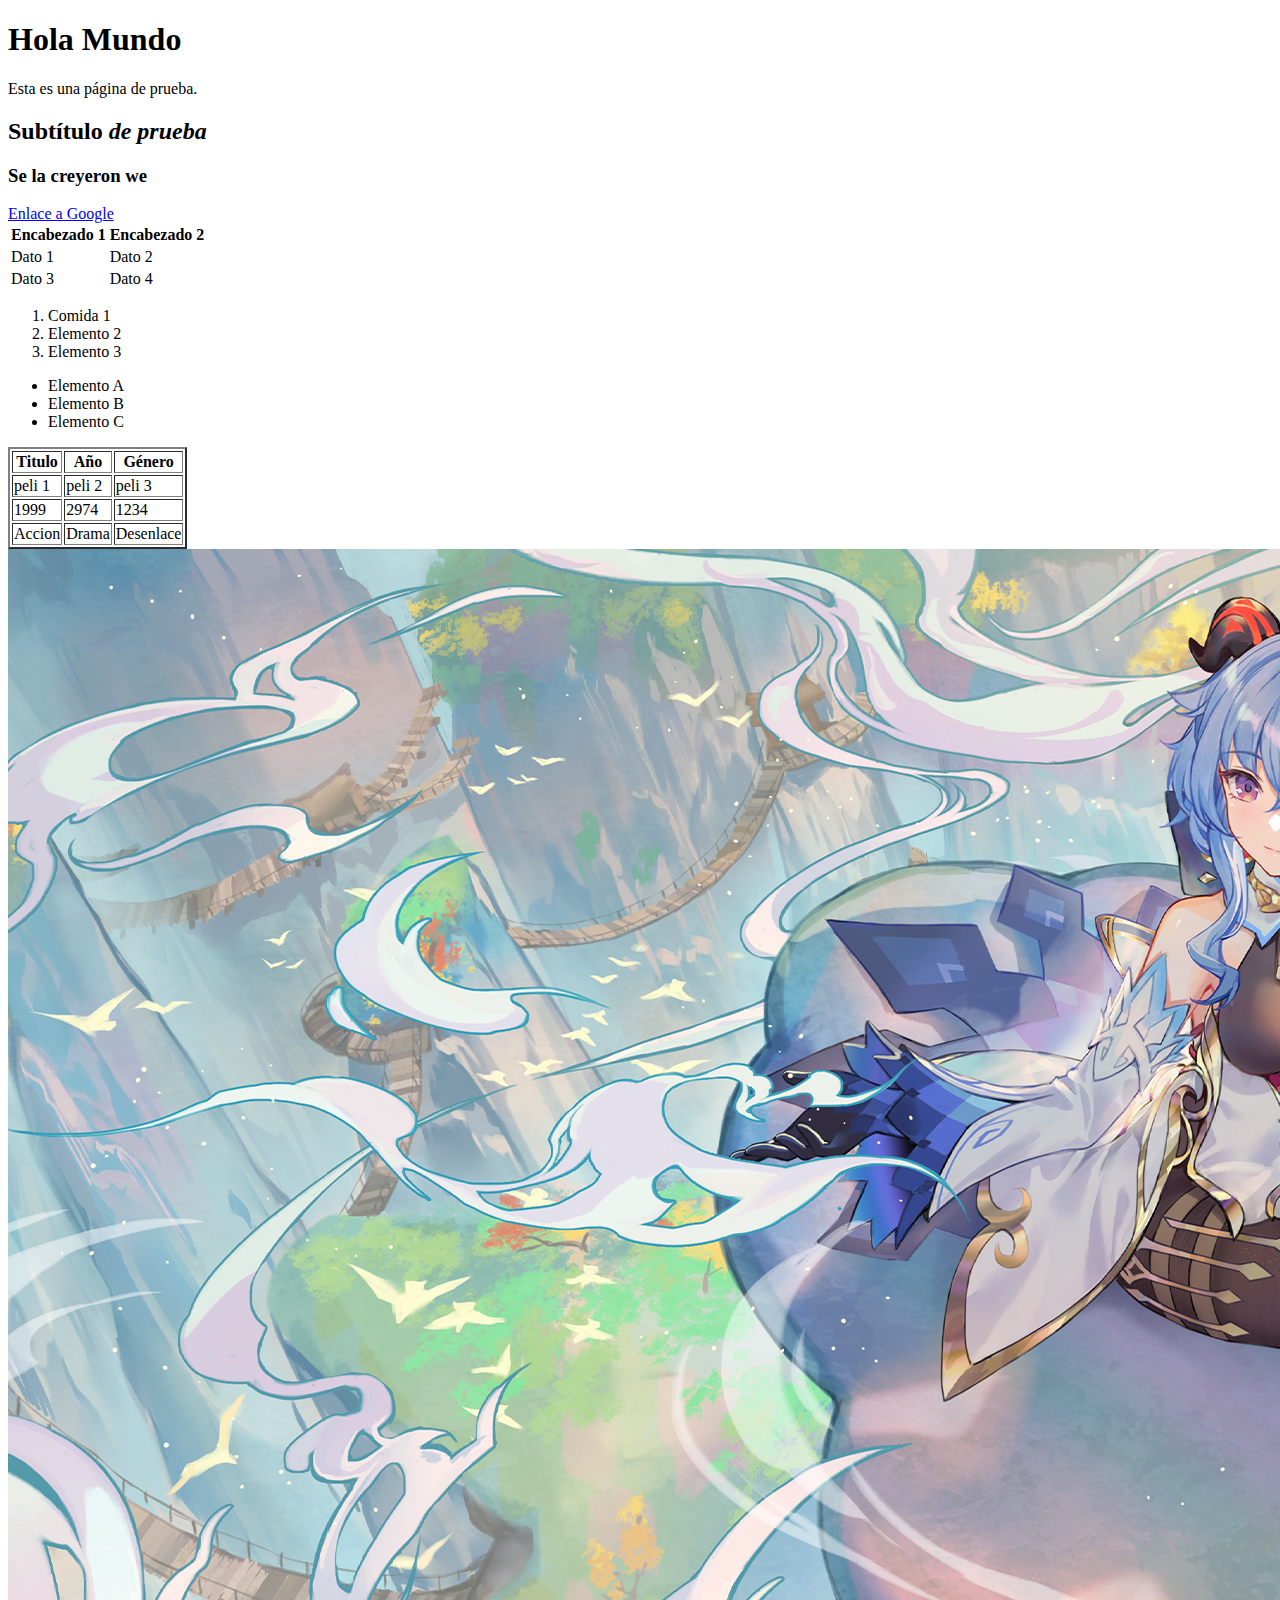
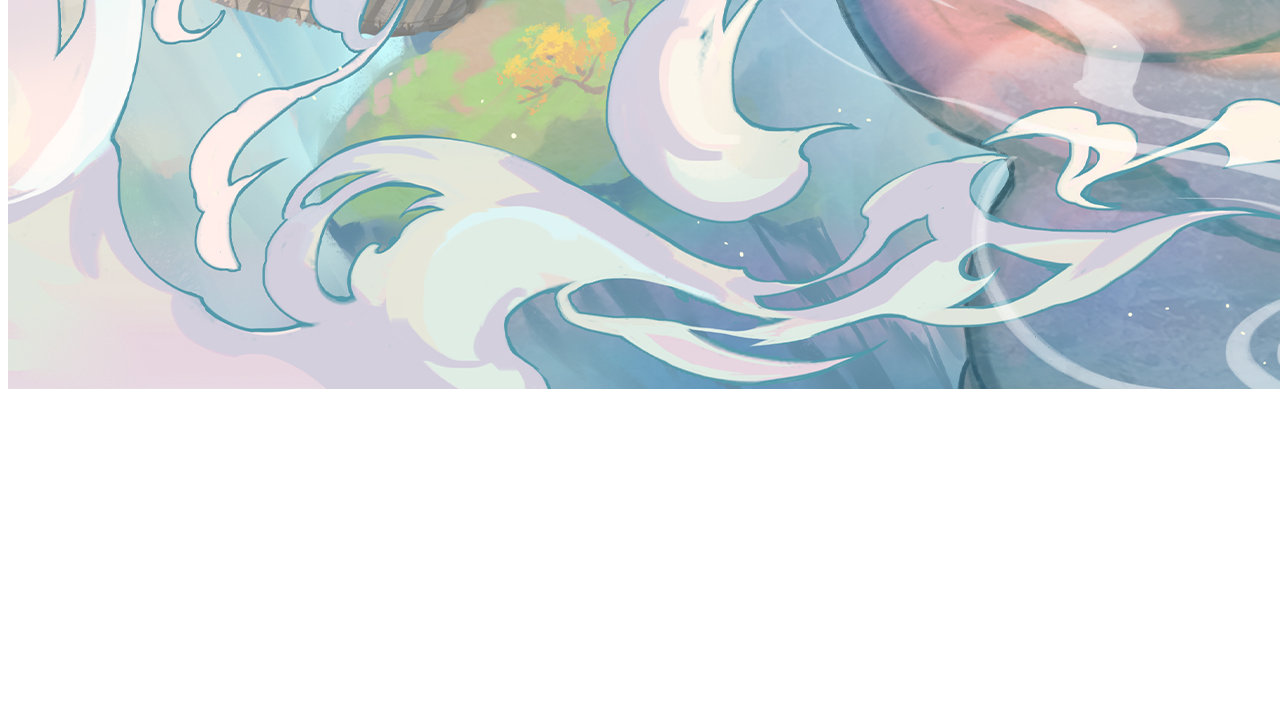
<file: index.html>
<!DOCTYPE html>
<html lang="en">
<head>
    <meta charset="UTF-8">
    <meta name="viewport" content="width=device-width, initial-scale=1.0">
    <title>Document</title>
</head>
<body>
    <h1>Hola Mundo</h1>
    <p>Esta es una página de prueba.</p>
    <h2>Subtítulo <em>de prueba</em></h2>
    <h3>Se la <strong>creyeron</strong> we</h3>
    <a href="https://www.google.com">Enlace a Google</a> <br>

    <table>
        <tr>
            <th>Encabezado 1</th>
            <th>Encabezado 2</th>
        </tr>
        <tr>
            <td>Dato 1</td>
            <td>Dato 2</td>
        </tr>
        <tr>
            <td>Dato 3</td>
            <td>Dato 4</td>
        </tr>
    </table>

    <ol>
        <li>Comida 1</li>
        <li>Elemento 2</li>
        <li>Elemento 3</li>
    </ol>
    <ul>
        <li>Elemento A</li>
        <li>Elemento B</li>
        <li>Elemento C</li>
    </ul>
    <table border="2"> 
        <tr>
            <th>Titulo</th>
            <th>Año</th>
            <th>Género</th>
        </tr>
        <tr>
            <td>peli 1</td>
            <td>peli 2</td>
            <td>peli 3</td>
        </tr>
        <tr>
            <td>1999</td>
            <td>2974</td>
            <td>1234</td>
        </tr>
        <tr>
            <td>Accion</td>
            <td>Drama</td>
            <td>Desenlace</td>
        </tr>
    </table>
    <img src="[6-3]2560x1440.jpg" alt= "la cococabra">
    <iframe width="560" height="315" 
        src="https://youtu.be/Wy38vQ7xzO0?si=65RVB6z8yAhtjnZs" 
        title="YouTube video player"
        frameborder="0" allowfullscreen>
    </iframe>

</body>
</html>
</file>
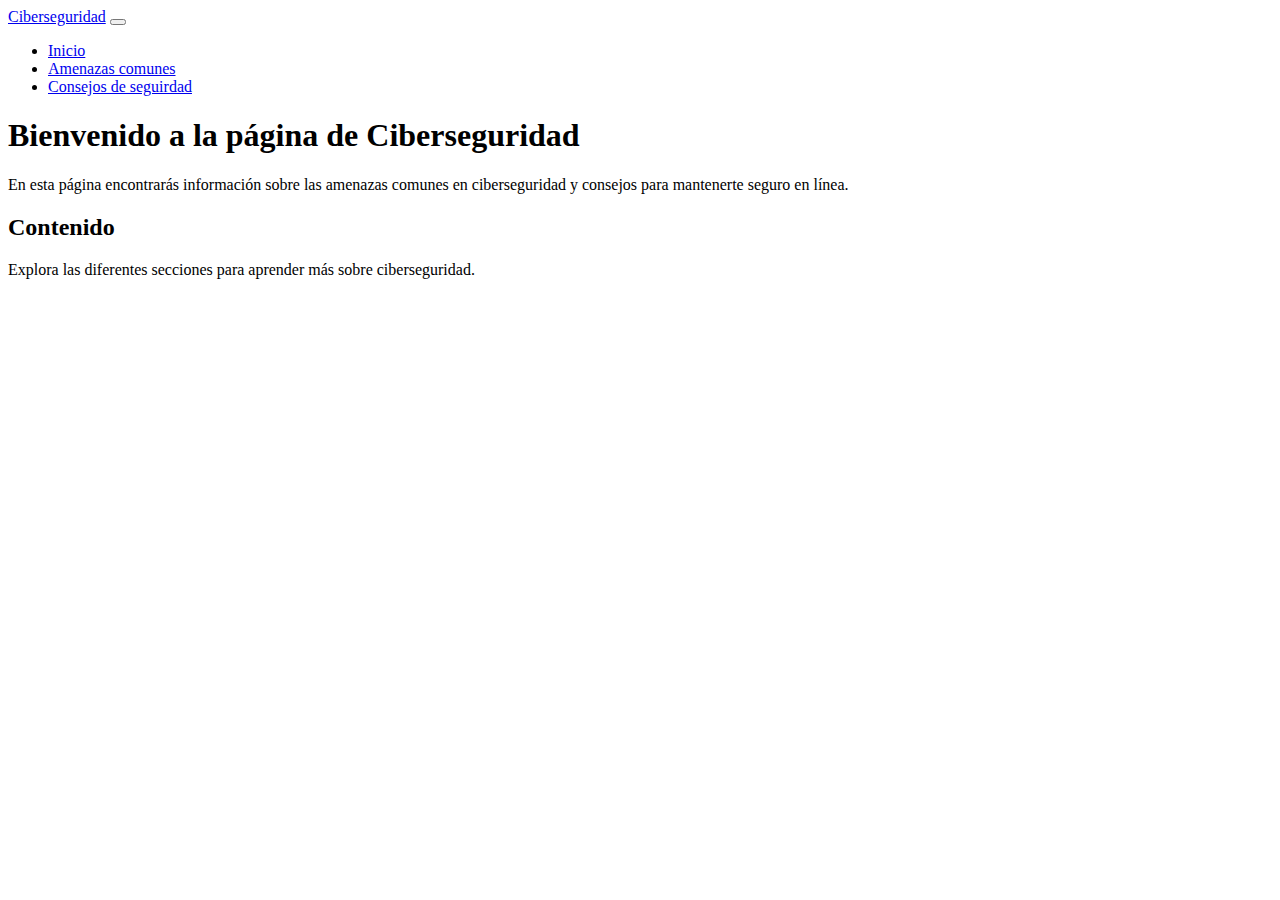
<file: Ciberseguridad/index.html>
<!DOCTYPE html>
<html lang="en">
<head>
    <meta charset="UTF-8">
    <meta name="viewport" content="width=device-width, initial-scale=1.0">
    <title>Inicio</title>
    <link href="https://cdn.jsdelivr.net/npm/bootstrap@5.3.7/dist/css/bootstrap.min.css" rel="stylesheet" integrity="sha384-LN+7fdVzj6u52u30Kp6M/trliBMCMKTyK833zpbD+pXdCLuTusPj697FH4R/5mcr" crossorigin="anonymous">
    <script src="https://cdn.jsdelivr.net/npm/bootstrap@5.3.7/dist/js/bootstrap.bundle.min.js" integrity="sha384-ndDqU0Gzau9qJ1lfW4pNLlhNTkCfHzAVBReH9diLvGRem5+R9g2FzA8ZGN954O5Q" crossorigin="anonymous"></script>
</head>
<body>

    <nav class="navbar navbar-expand-lg bg-body-tertiary bg-dark border-bottom border-body" data-bs-theme="dark">
        <div class="container-fluid">
            <a class="navbar-brand" href="#"> Ciberseguridad</a>
            <button class="navbar-toggler" type="button" data-bs-toggle="collapse" data-bs-target="#navbarNav" aria-controls="navbarNav" aria-expanded="false" aria-label="Toggle navigation">
            <span class="navbar-toggler-icon"></span>
            </button>
            <div class="collapse navbar-collapse" id="navbarNav">
            <ul class="navbar-nav">
                <li class="nav-item">
                <a class="nav-link active" aria-current="page" href="index.html">Inicio</a>
                </li>
                <li class="nav-item">
                <a class="nav-link" href="pag2.html">Amenazas comunes</a>
                </li>
                <li class="nav-item">
                <a class="nav-link" href="pag3.html">Consejos de seguirdad</a>
                </li>
            </ul>
            </div>
        </div>
    </nav>


    <div class="introduction">
        <h1>Bienvenido a la página de Ciberseguridad</h1>
        <p>En esta página encontrarás información sobre las amenazas comunes en ciberseguridad y consejos para mantenerte seguro en línea.</p>
    </div>
    <div class="content">
        <h2>Contenido</h2>
        <p>Explora las diferentes secciones para aprender más sobre ciberseguridad.</p>
        
    <div class="hero">

    </div>
</body>
</html>
</file>
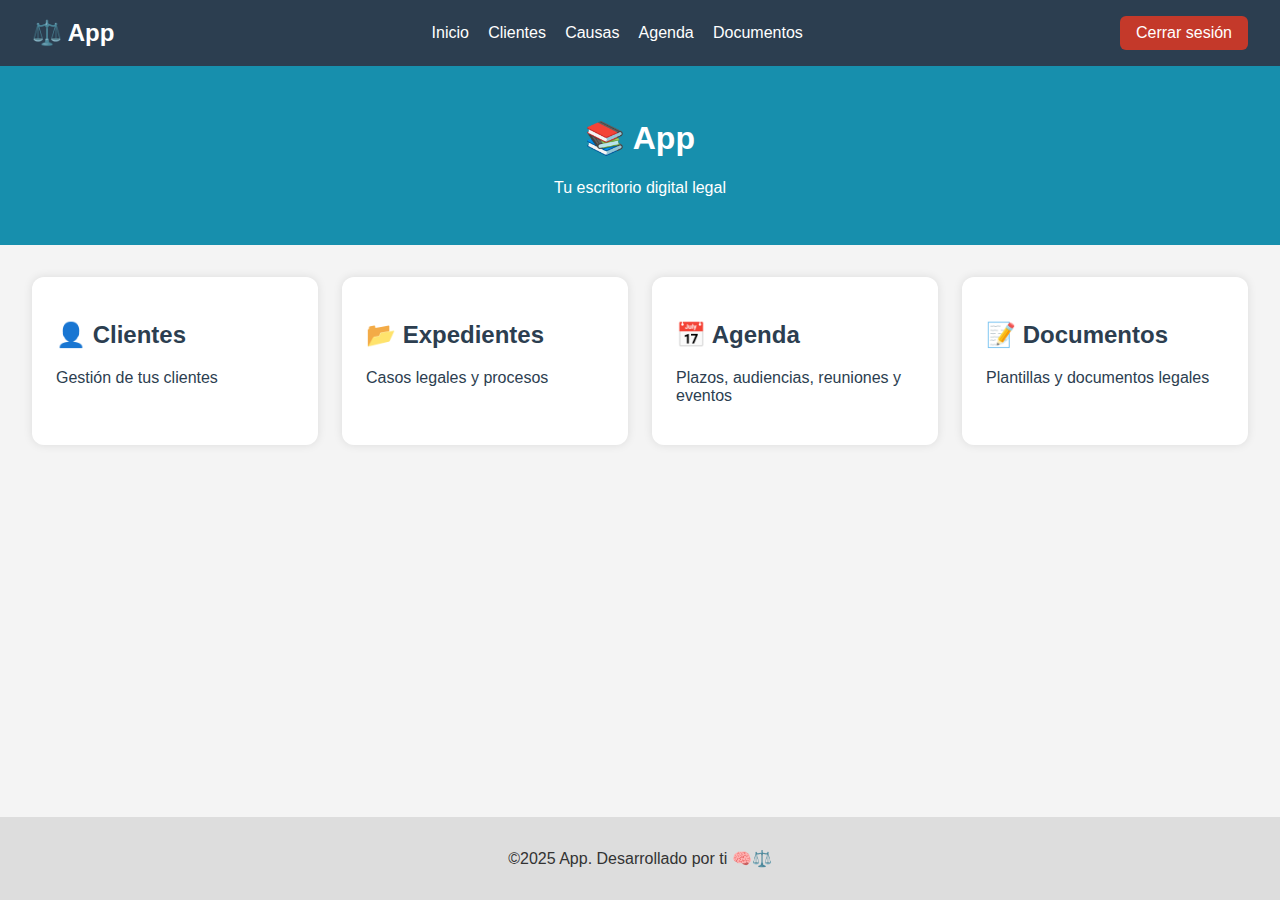
<file: Proyecto/index.html>
<!DOCTYPE html>
<html lang="es">

<head>
    <meta charset="UTF-8">
    <meta name="viewport" content="width=device-width, initial-scale=1">
    <title>Escritorio Legal</title>
    <link rel="stylesheet" href="style.css">
</head>

<body>
    <nav class=" navbar">
    <div class="nav-logo">⚖️ App</div>
    <ul class="nav-links">
        <li><a href="index.html">Inicio</a></li>
        <li><a href="clientes.html">Clientes</a></li>
        <li><a href="causas.html">Causas</a></li>
        <li><a href="agenda/agenda.html">Agenda</a></li>
        <li><a href="documentos/documentos.html">Documentos</a></li>
    </ul>
    <a href="login.html" class="logout-button">Cerrar sesión</a>
    </nav>
    <header>
        <h1>📚 App</h1>
        <p>Tu escritorio digital legal</p>
    </header>

    <main>
        <section class="grid">
            <a href="clientes.html" class="card">
                <h2>👤 Clientes</h2>
                <p>Gestión de tus clientes</p>
            </a>
            <a href="causas.html" class="card">
                <h2>📂 Expedientes</h2>
                <p>Casos legales y procesos</p>
            </a>
            <a href="agenda/agenda.html" class="card">
                <h2>📅 Agenda</h2>
                <p>Plazos, audiencias, reuniones y eventos</p>
            </a>
            <a href="documentos/documentos.html" class="card">
                <h2>📝 Documentos</h2>
                <p>Plantillas y documentos legales</p>
            </a>
        </section>
    </main>

    <footer>
        <p>&copy;2025 App. Desarrollado por ti 🧠⚖️</p>
    </footer>
    </body>

</html>
</file>
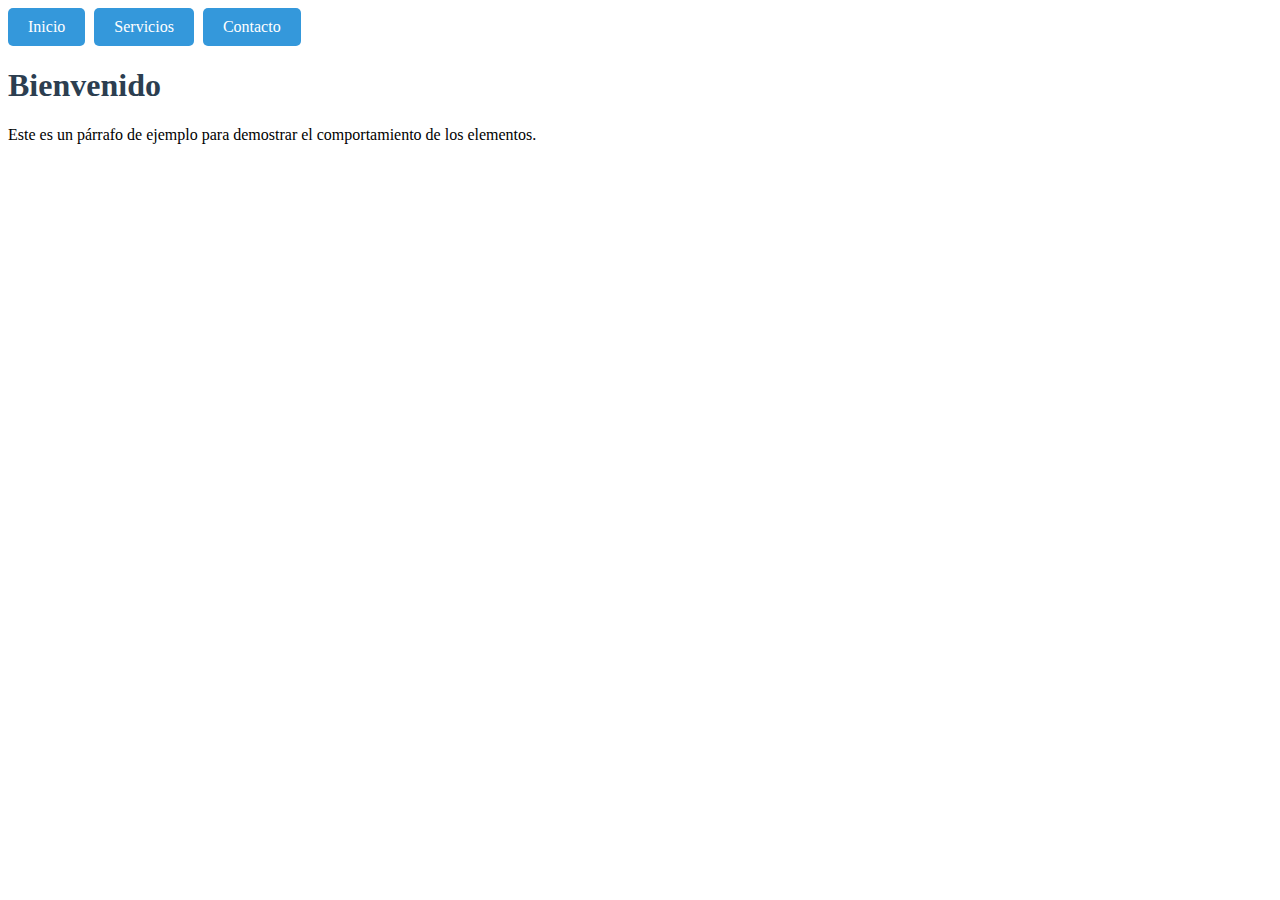
<file: xd.html>
<!DOCTYPE html>
<html lang="en">
    <head>
        <meta charset="UTF-8">
        <title>Mi Sitio</title>
        <link rel="stylesheet" href="styles.css">
    </head>
    <body>

<div class="menu">
    <a href="#">Inicio</a>
    <a href="#">Servicios</a>
    <a href="#">Contacto</a>
</div>

<div class="contenido">
    <h1>Bienvenido</h1>
    <p>Este es un párrafo de ejemplo para demostrar el comportamiento de los elementos.</p>
</div>
    </body>
    </html>
</file>
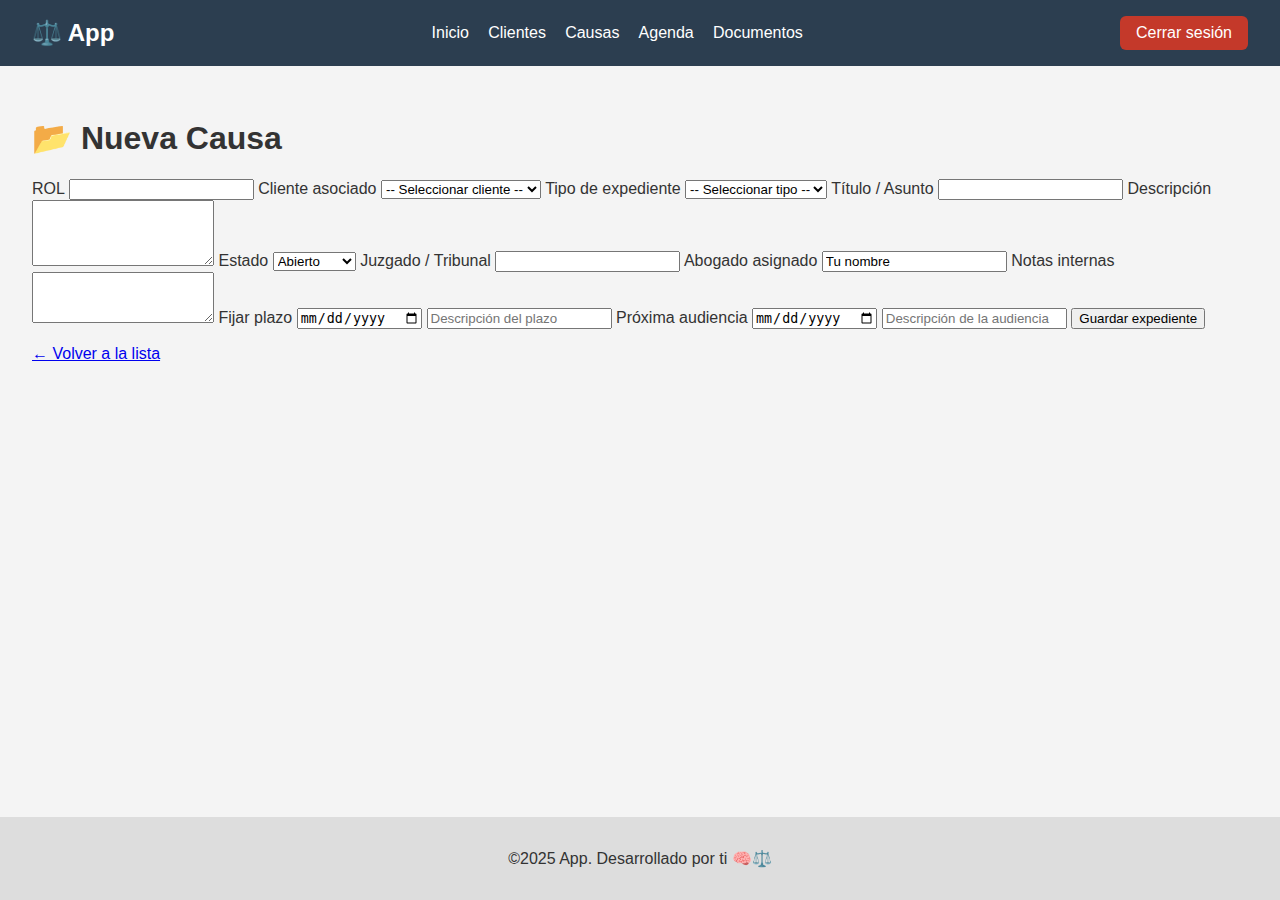
<file: Proyecto/causas.html>
<!DOCTYPE html>
<html lang="es">
<head>
  <meta charset="UTF-8" />
  <meta name="viewport" content="width=device-width, initial-scale=1.0"/>
  <title>Nuevo Expediente - App</title>
  <link rel="stylesheet" href="style.css" />
  <script>
    function mostrarCampoRUC() {
      const tipo = document.getElementById('tipo_expediente').value;
      const campoRUC = document.getElementById('campo_ruc');
      campoRUC.style.display = tipo === 'Penal' ? 'block' : 'none';
    }
  </script>
</head>
<body>

  <!-- Navegación -->
  <nav class="navbar">
    <div class="nav-logo">⚖️ App</div>
    <ul class="nav-links">
      <li><a href="index.html">Inicio</a></li>
      <li><a href="clientes.html">Clientes</a></li>
      <li><a href="causas.html">Causas</a></li>
      <li><a href="../agenda/agenda.html">Agenda</a></li>
      <li><a href="../documentos/documentos.html">Documentos</a></li>
    </ul>
    <a href="login.html" class="logout-button">Cerrar sesión</a>
  </nav>

  <main class="main-content">
    <h1>📂 Nueva Causa</h1>

    <form class="formulario" action="#" method="POST">
      <!-- ROL -->
      <label for="rol">ROL</label>
      <input type="text" id="rol" name="rol" required />

      <!-- Cliente asociado -->
      <label for="cliente">Cliente asociado</label>
      <select id="cliente" name="cliente" required>
        <option value="">-- Seleccionar cliente --</option>
        <option value="1">Ana López</option>
        <option value="2">Carlos Pérez</option>
        <option value="3">Empresa XYZ S.A.</option>
      </select>

      <!-- Tipo de expediente -->
      <label for="tipo_expediente">Tipo de expediente</label>
      <select id="tipo_expediente" name="tipo_expediente" onchange="mostrarCampoRUC()" required>
        <option value="">-- Seleccionar tipo --</option>
        <option value="Civil">Civil</option>
        <option value="Penal">Penal</option>
        <option value="Laboral">Laboral</option>
        <option value="Administrativo">Administrativo</option>
      </select>

      <!-- Campo RUC (solo para Penal) -->
      <div id="campo_ruc" style="display: none;">
        <label for="ruc">RUC</label>
        <input type="text" id="ruc" name="ruc" />
      </div>

      <!-- Título -->
      <label for="titulo">Título / Asunto</label>
      <input type="text" id="titulo" name="titulo" required />

      <!-- Descripción -->
      <label for="descripcion">Descripción</label>
      <textarea id="descripcion" name="descripcion" rows="4"></textarea>

      <!-- Estado -->
      <label for="estado">Estado</label>
      <select id="estado" name="estado">
        <option value="abierto">Abierto</option>
        <option value="en_tramite">En trámite</option>
        <option value="finalizado">Finalizado</option>
        <option value="archivado">Archivado</option>
      </select>

      <!-- Juzgado -->
      <label for="juzgado">Juzgado / Tribunal</label>
      <input type="text" id="juzgado" name="juzgado" />

      <!-- Abogado asignado -->
      <label for="abogado">Abogado asignado</label>
      <input type="text" id="abogado" name="abogado" value="Tu nombre" />

      <!-- Notas internas -->
      <label for="notas">Notas internas</label>
      <textarea id="notas" name="notas" rows="3"></textarea>

      <!-- Fijar plazos -->
      <label for="plazo">Fijar plazo</label>
      <input type="date" id="plazo" name="plazo" />
      <input type="text" name="descripcion_plazo" placeholder="Descripción del plazo" />

      <!-- Próxima audiencia -->
      <label for="audiencia">Próxima audiencia</label>
      <input type="date" id="audiencia" name="audiencia" />
      <input type="text" name="descripcion_audiencia" placeholder="Descripción de la audiencia" />

      <button type="submit">Guardar expediente</button>
    </form>

    <div style="margin-top: 1rem;">
      <a href="expedientes.html" class="add-button">← Volver a la lista</a>
    </div>
  </main>
    <footer>
        <p>&copy;2025 App. Desarrollado por ti 🧠⚖️</p>
    </footer>
</body>
</html>
</file>
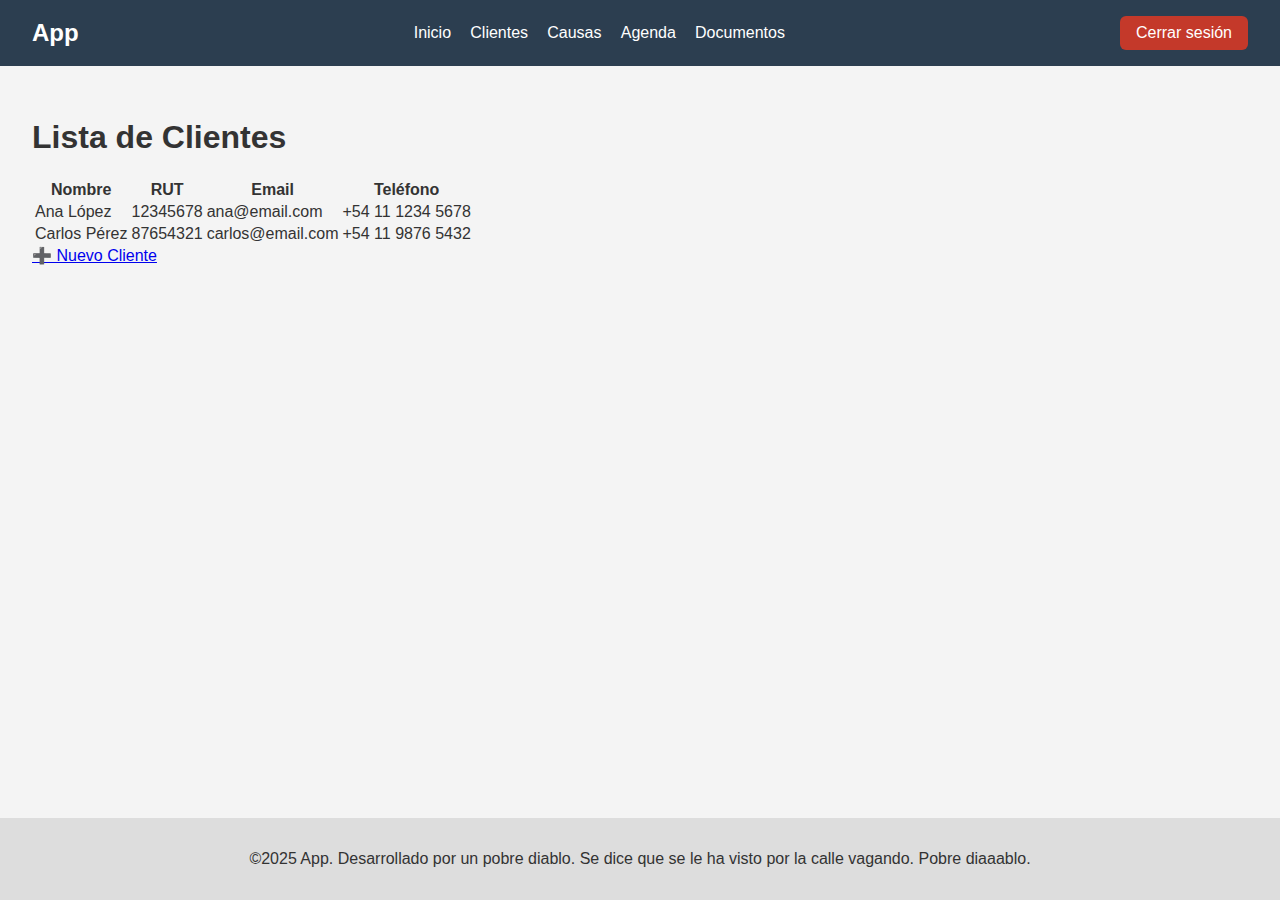
<file: Proyecto/clientes.html>
<!DOCTYPE html>
<html lang="es">

<head>
    <meta charset="UTF-8" />
    <meta name="viewport" content="width=device-width, initial-scale=1.0" />
    <title>Clientes - App</title>
    <link rel="stylesheet" href="css/style.css">
</head>

<body>

    <!-- Barra de navegación -->
    <nav class="navbar">
        <div class="nav-logo"> App</div>
        <ul class="nav-links">
            <li><a href="index.html">Inicio</a></li>
            <li><a href="clientes.html">Clientes</a></li>
            <li><a href="causas.html">Causas</a></li>
            <li><a href="../agenda/agenda.html">Agenda</a></li>
            <li><a href="../documentos/documentos.html">Documentos</a></li>
        </ul>
        <a href="login.html" class="logout-button">Cerrar sesión</a>
    </nav>

    <main class="main-content">
        <h1> Lista de Clientes</h1>
            <table>
                    <tr>
                        <th>Nombre</th>
                        <th>RUT</th>
                        <th>Email</th>
                        <th>Teléfono</th>
                    </tr>
                    <tr>
                        <td>Ana López</td>
                        <td>12345678</td>
                        <td>ana@email.com</td>
                        <td>+54 11 1234 5678</td>
                    </tr>
                    <tr>
                        <td>Carlos Pérez</td>
                        <td>87654321</td>
                        <td>carlos@email.com</td>
                        <td>+54 11 9876 5432</td>
                    </tr>
            </table>

        <div class="actions">
            <a href="clientes_nuevocliente.html" class="add-button">➕ Nuevo Cliente</a>
        </div>
    </main>
    <footer>
        <p>&copy;2025 App. Desarrollado por un pobre diablo. Se dice que se le ha visto por la calle vagando. Pobre diaaablo.</p>
    </footer>
</body>

</html>
</file>
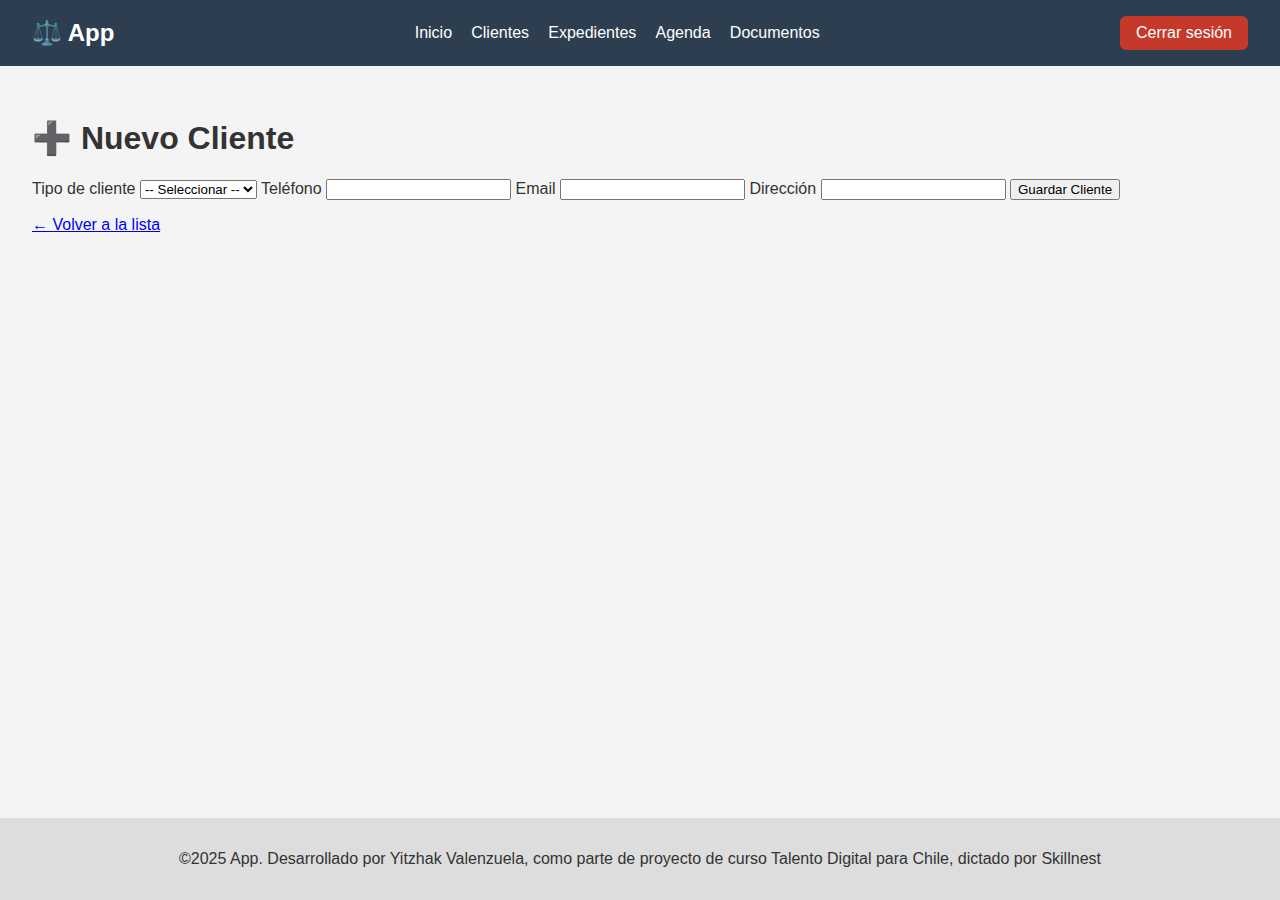
<file: Proyecto/clientes_nuevocliente.html>
<!DOCTYPE html>
<html lang="es">

<head>
    <meta charset="UTF-8" />
    <meta name="viewport" content="width=device-width, initial-scale=1.0" />
    <title>Nuevo Cliente - App</title>
    <link rel="stylesheet" href="css/style.css">
    <script>
        function mostrarCampos() {
            const tipo = document.getElementById('tipo_cliente').value;
            document.getElementById('datos_persona').style.display = tipo === 'persona' ? 'block' : 'none';
            document.getElementById('datos_empresa').style.display = tipo === 'empresa' ? 'block' : 'none';
        }
    </script>
</head>

<body>

    <!-- Barra de navegación -->
    <nav class="navbar">
        <div class="nav-logo">⚖️ App</div>
        <ul class="nav-links">
            <li><a href="index.html">Inicio</a></li>
            <li><a href="clientes.html">Clientes</a></li>
            <li><a href="../expedientes/expedientes.html">Expedientes</a></li>
            <li><a href="../agenda/agenda.html">Agenda</a></li>
            <li><a href="../documentos/documentos.html">Documentos</a></li>
        </ul>
        <a href="login.html" class="logout-button">Cerrar sesión</a>
    </nav>

    <main class="main-content">
        <h1>➕ Nuevo Cliente</h1>

        <form action="#" method="POST" class="formulario">
            <label for="tipo_cliente">Tipo de cliente</label>
            <select id="tipo_cliente" name="tipo_cliente" onchange="mostrarCampos()" required>
                <option value="">-- Seleccionar --</option>
                <option value="persona">Persona</option>
                <option value="empresa">Empresa</option>
            </select>

            <!-- Datos para Persona -->
            <div id="datos_persona" style="display: none;">
                <label for="nombre">Nombre completo</label>
                <input type="text" id="nombre" name="nombre" />

                <label for="rut">RUT</label>
                <input type="text" id="rut" name="rut" />
            </div>

            <!-- Datos para Empresa -->
            <div id="datos_empresa" style="display: none;">
                <label for="razon_social">Razón Social</label>
                <input type="text" id="razon_social" name="razon_social" />

                <label for="rut_empresa">RUT Empresa</label>
                <input type="text" id="rut_empresa" name="rut_empresa" />
            </div>

            <!-- Comunes -->
            <label for="telefono">Teléfono</label>
            <input type="tel" id="telefono" name="telefono" />

            <label for="email">Email</label>
            <input type="email" id="email" name="email" />

            <label for="direccion">Dirección</label>
            <input type="text" id="direccion" name="direccion" />

            <button type="submit">Guardar Cliente</button>
        </form>

        <div style="margin-top: 1rem;">
            <a href="clientes.html" class="add-button">← Volver a la lista</a>
        </div>
    </main>
    <footer>
        <p>&copy;2025 App. Desarrollado por Yitzhak Valenzuela, como parte de proyecto de curso Talento Digital para Chile, dictado por Skillnest</p>
    </footer>
</body>

</html>
</file>
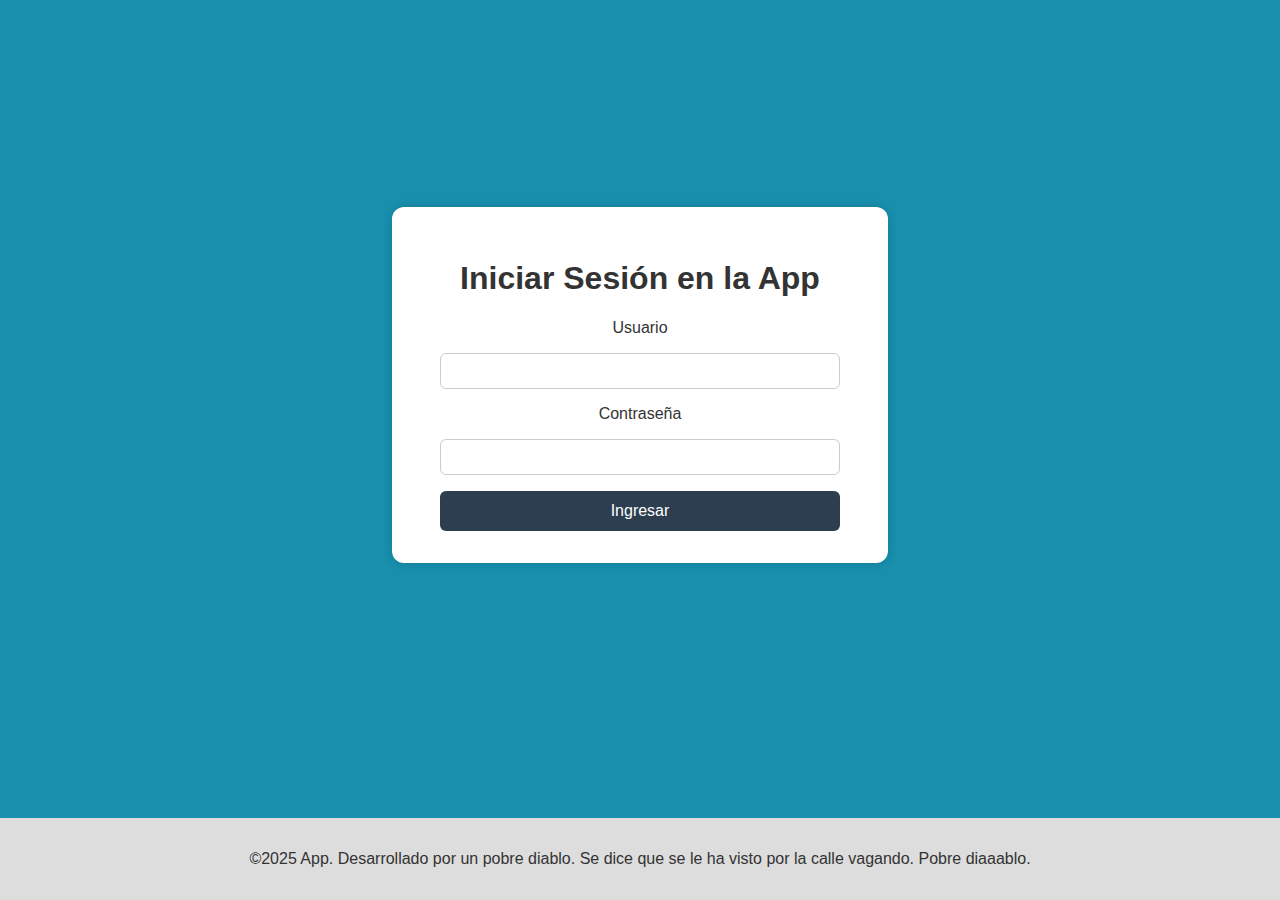
<file: Proyecto/login.html>
<!DOCTYPE html>
<html lang="es">

<head>
    <meta charset="UTF-8" />
    <meta name="viewport" content="width=device-width, initial-scale=1.0" />
    <title>Iniciar sesión - App</title>
    <link rel="stylesheet" href="css/style.css">
</head>

<body class="login-body">
    <main>
        <div class="login-container">
            <h1>Iniciar Sesión en la App</h1>
            <form action="index.html" method="GET" class="login-form">
                <label for="usuario">Usuario</label>
                <input type="text" id="usuario" name="usuario" required />

                <label for="password">Contraseña</label>
                <input type="password" id="password" name="password" required />

                <button type="submit">Ingresar</button>
            </form>
        </div>
    </main>
    <footer>
        <p>&copy;2025 App. Desarrollado por un pobre diablo. Se dice que se le ha visto por la calle vagando. Pobre diaaablo.</p>
    </footer>
</body>

</html>
</file>
<file: Proyecto/style.css>
/* Solo para login */
.login-body {
    background: #178fad;
    display: flex;
    flex-direction: column;
    min-height: 100vh;
    margin: 0;
}
.login-body main {
    flex: 1;
    display: flex;
    justify-content: center;
    align-items: center;
    padding: 2rem;
}

.login-container {
    background: white;
    padding: 2rem 3rem;
    border-radius: 12px;
    box-shadow: 0 0 10px rgba(0, 0, 0, 0.15);
    text-align: center;
    width: 100%;
    max-width: 400px;
}

.login-form {
    display: flex;
    flex-direction: column;
    gap: 1rem;
    margin-top: 1rem;
}

.login-form input {
    padding: 0.5rem;
    font-size: 1rem;
    border: 1px solid #ccc;
    border-radius: 6px;
}

.login-form button {
    padding: 0.7rem;
    font-size: 1rem;
    background: #2c3e50;
    color: white;
    border: none;
    border-radius: 6px;
    cursor: pointer;
}

.login-form button:hover {
    background: #34495e;
}

/* Para el resto de las páginas */
body {
    font-family: Arial, sans-serif;
    margin: 0;
    padding: 0;
    background: #f4f4f4;
    color: #333;
    display: flex;
    flex-direction: column;
    min-height: 100vh;
}

header {
    background: #178fad;
    color: white;
    padding: 2rem;
    text-align: center;
}

main {
    padding: 2rem;
    flex: 1;
}

.grid {
    display: grid;
    grid-template-columns: repeat(auto-fit, minmax(220px, 1fr));
    gap: 1.5rem;
}

.card {
    background: white;
    padding: 1.5rem;
    border-radius: 12px;
    text-decoration: none;
    color: #2c3e50;
    box-shadow: 0 0 10px rgba(0, 0, 0, 0.1);
    transition: 0.3s;
}

.card:hover {
    background: #ecf0f1;
}

footer {
    text-align: center;
    padding: 1rem;
    background: #ddd;
    margin-top: 3rem;
    justify-self: baseline;
}

.navbar {
    background: #2c3e50;
    color: white;
    display: flex;
    justify-content: space-between;
    align-items: center;
    padding: 1rem 2rem;
    flex-wrap: wrap;
}

.nav-logo {
    font-size: 1.5rem;
    font-weight: bold;
}

.nav-links {
    list-style: none;
    display: flex;
    gap: 1.2rem;
    padding: 0;
    margin: 0;
}

.nav-links li a {
    color: white;
    text-decoration: none;
    font-weight: 500;
}

.nav-links li a:hover {
    text-decoration: underline;
}

.logout-button {
    background: #c4392a;
    color: white;
    padding: 0.5rem 1rem;
    border-radius: 6px;
    text-decoration: none;
    font-weight: 500;
}

.logout-button:hover {
    background: #c0392b;
}
</file>
<file: styles.css>
.menu a {
    display: inline-block;
    padding: 10px 20px;
    background-color: #3498db;
    color: white;
    text-decoration: none;
    margin-right: 5px;
    border-radius: 5px;
    transition: transform 0.2s;
}

.menu a:hover {
    transform: scale(1.1);
}

.contenido h1 {
    display: block;
    color: #2c3e50;
}

.contenido p {
    display: block;
    font-size: 16px;
}
</file>
<file: Proyecto/css/style.css>
/* Solo para login */
.login-body {
    background: #178fad;
    display: flex;
    flex-direction: column;
    min-height: 100vh;
    margin: 0;
}
.login-body main {
    flex: 1;
    display: flex;
    justify-content: center;
    align-items: center;
    padding: 2rem;
}

.login-container {
    background: white;
    padding: 2rem 3rem;
    border-radius: 12px;
    box-shadow: 0 0 10px rgba(0, 0, 0, 0.15);
    text-align: center;
    width: 100%;
    max-width: 400px;
}

.login-form {
    display: flex;
    flex-direction: column;
    gap: 1rem;
    margin-top: 1rem;
}

.login-form input {
    padding: 0.5rem;
    font-size: 1rem;
    border: 1px solid #ccc;
    border-radius: 6px;
}

.login-form button {
    padding: 0.7rem;
    font-size: 1rem;
    background: #2c3e50;
    color: white;
    border: none;
    border-radius: 6px;
    cursor: pointer;
}

.login-form button:hover {
    background: #34495e;
}

/* Para el resto de las páginas */
body {
    font-family: Arial, sans-serif;
    margin: 0;
    padding: 0;
    background: #f4f4f4;
    color: #333;
    display: flex;
    flex-direction: column;
    min-height: 100vh;
}

header {
    background: #178fad;
    color: white;
    padding: 2rem;
    text-align: center;
}

main {
    padding: 2rem;
    flex: 1;
}

.grid {
    display: grid;
    grid-template-columns: repeat(auto-fit, minmax(220px, 1fr));
    gap: 1.5rem;
}

.card {
    background: white;
    padding: 1.5rem;
    border-radius: 12px;
    text-decoration: none;
    color: #2c3e50;
    box-shadow: 0 0 10px rgba(0, 0, 0, 0.1);
    transition: 0.3s;
}

.card:hover {
    background: #ecf0f1;
}

footer {
    text-align: center;
    padding: 1rem;
    background: #ddd;
    margin-top: 3rem;
    justify-self: baseline;
}

.navbar {
    background: #2c3e50;
    color: white;
    display: flex;
    justify-content: space-between;
    align-items: center;
    padding: 1rem 2rem;
    flex-wrap: wrap;
}

.nav-logo {
    font-size: 1.5rem;
    font-weight: bold;
}

.nav-links {
    list-style: none;
    display: flex;
    gap: 1.2rem;
    padding: 0;
    margin: 0;
}

.nav-links li a {
    color: white;
    text-decoration: none;
    font-weight: 500;
}

.nav-links li a:hover {
    text-decoration: underline;
}

.logout-button {
    background: #c4392a;
    color: white;
    padding: 0.5rem 1rem;
    border-radius: 6px;
    text-decoration: none;
    font-weight: 500;
}

.logout-button:hover {
    background: #c0392b;
}
</file>
